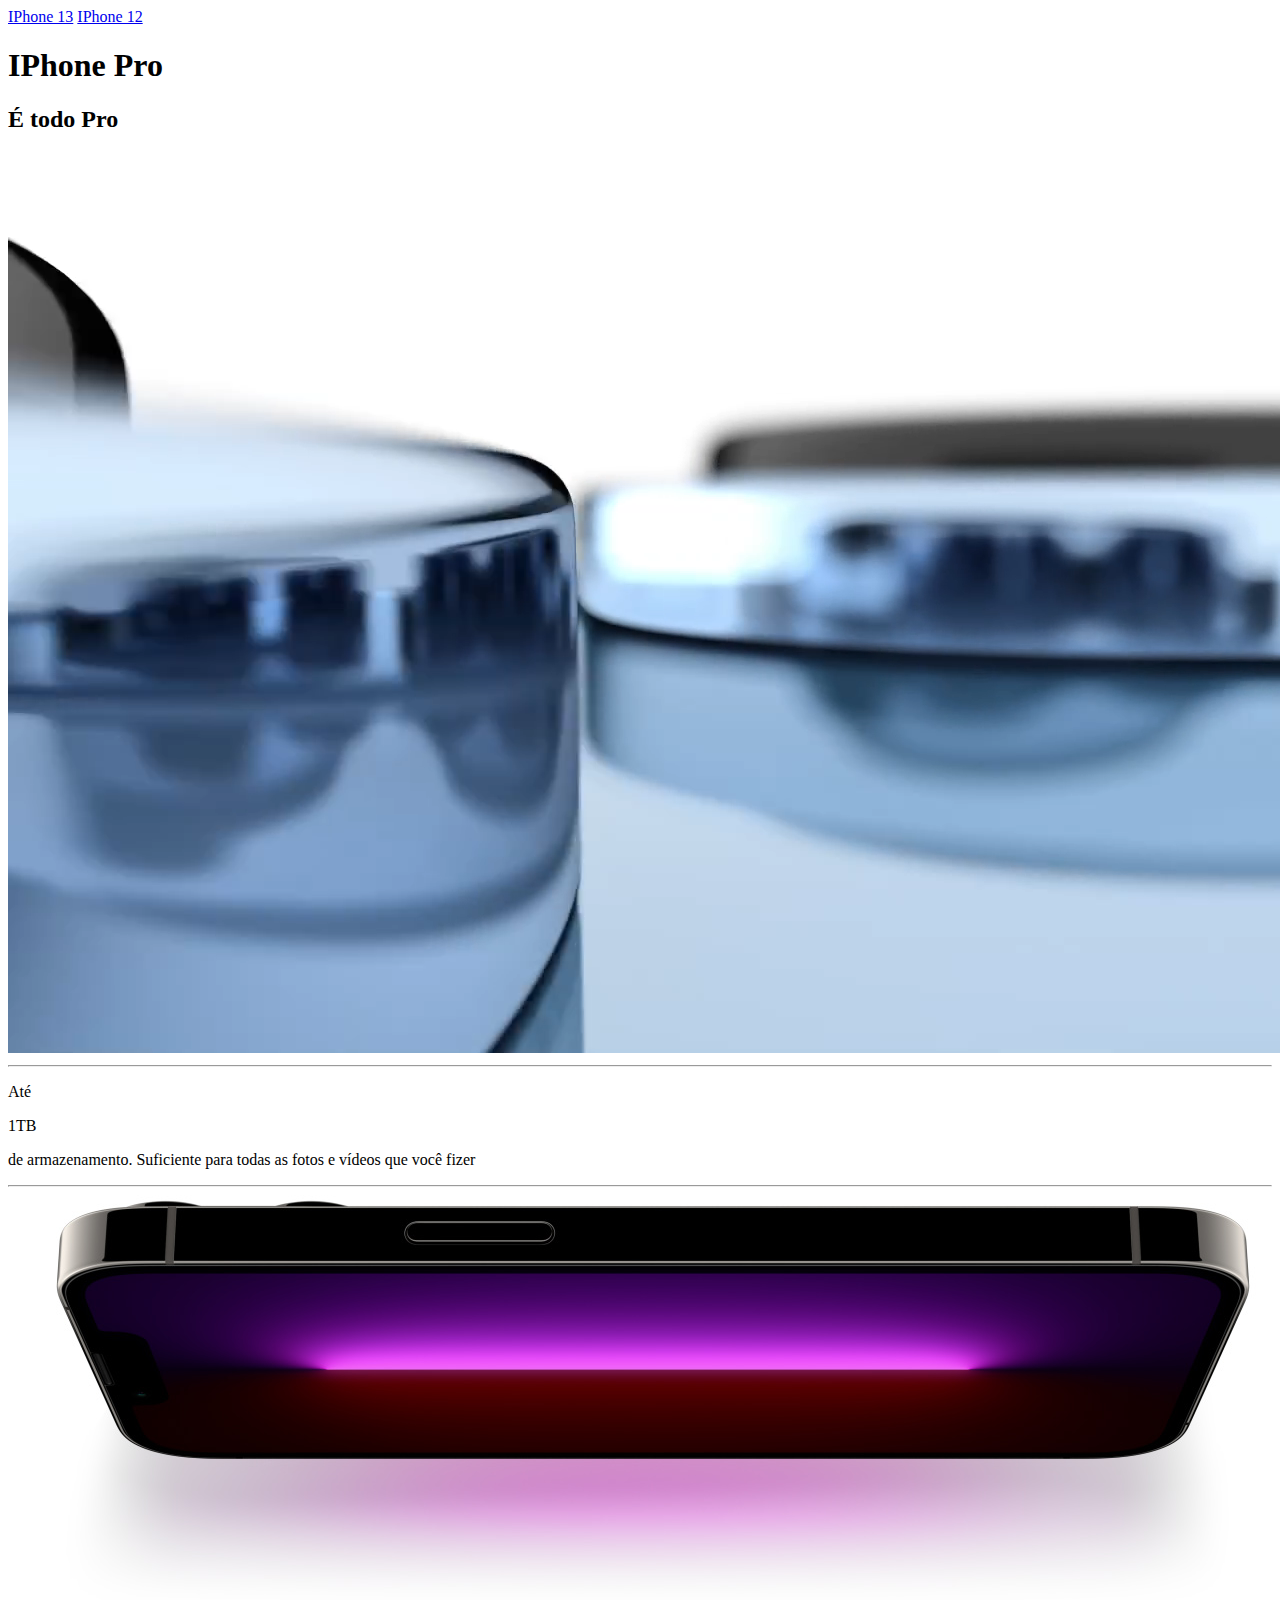
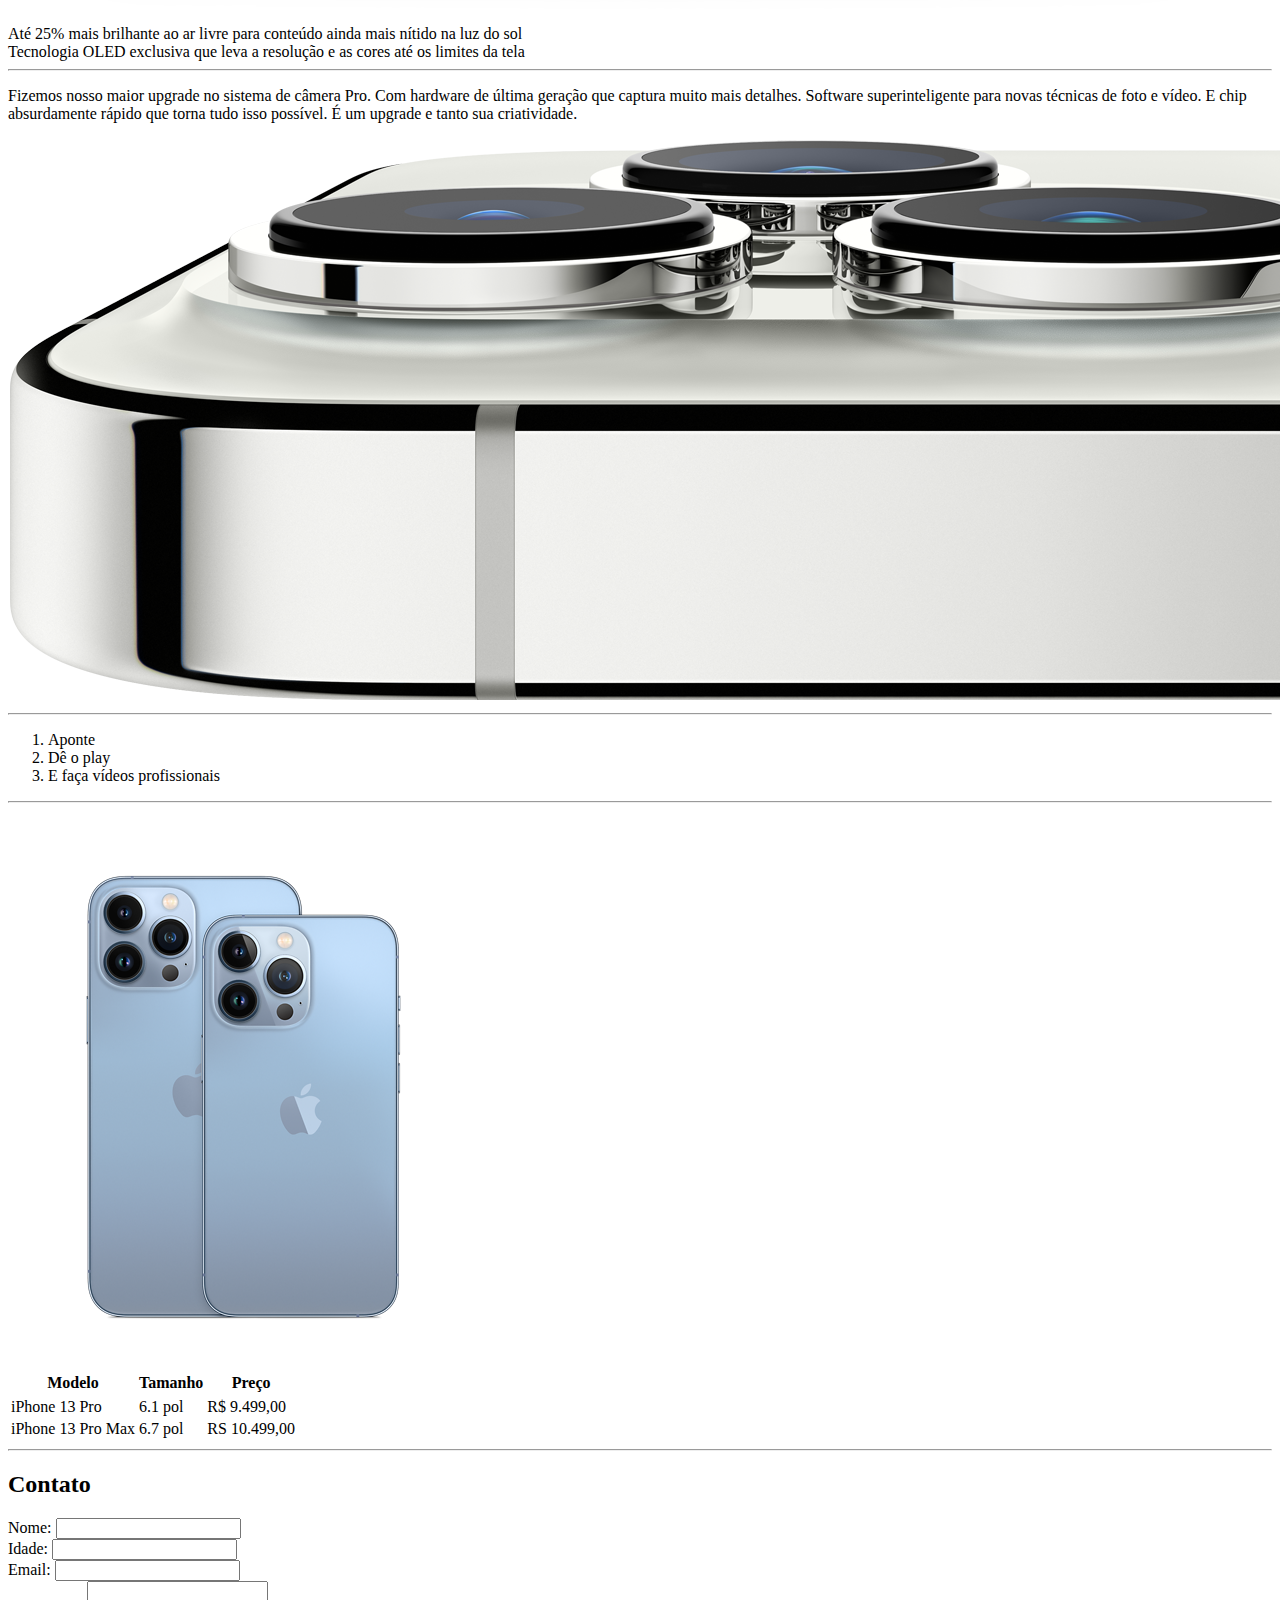
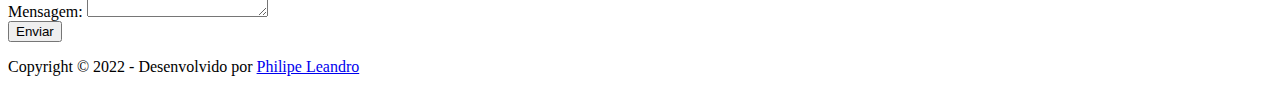
<file: Iphone/index.html>
<!DOCTYPE html>
<html lang="en">
  <head>
    <meta charset="UTF-8">
    <meta http-equiv="X-UA-Compatible" content="IE=edge">
    <meta name="viewport" content="width=device-width, initial-scale=1.0">
    <title>iPhone 13 page</title>
  </head>
  <body>
    <nav>
      <a href="./index.html">IPhone 13</a>
      <a href="./iphone12.html">IPhone 12</a>
    </nav>
    <section>
      <h1>IPhone Pro</h1>
      <h2>É todo Pro</h2>
      <video autoplay muted src="assets/iphone13-video.mp4"></video>
    </section>
    <hr>
    <section>
      <div>
        <p>Até</p>
      </div>
      <div>
        <p>1TB</p>
      </div>
      <div>
        <p>de armazenamento. Suficiente para todas as fotos e vídeos que você fizer</p>
      </div>
    </section>
    <hr>
    <section>
      <div>
        <img src="assets/iphone-brilho.jpg">
      </div>
      <div>
        <div>
          <span>Até </span>
          <span>25% mais brilhante ao ar livre </span>
          <span>para conteúdo ainda mais nítido na luz do sol</span> 
        </div>
        <div>
          <span>Tecnologia OLED exclusiva</span>
          <span>que leva a resolução e as cores até os limites da tela</span>
        </div>
      </div>
    </section>
    <hr>
    <section>
      <div>
        <p>Fizemos nosso maior upgrade no sistema de câmera Pro. Com hardware de última geração que captura muito mais detalhes. Software superinteligente para novas técnicas de foto e vídeo. E chip absurdamente rápido que torna tudo isso possível. É um upgrade e tanto sua criatividade.</p>
      </div>
      <div>
        <img src="assets/camera-iphone.png">
      </div>
    </section>
    <hr>
    <section>
      <div>

      </div>
      <div>
        <ol>
          <li>Aponte</li>
          <li>Dê o play</li>
          <li>E faça vídeos profissionais</li>
        </ol>
      </div>
    </section>
    <hr>
    <section>
      <div>
        <img src="assets/tamanho-iphone.png">
      </div>
      <div>
        <table>
          <tr>
            <th>Modelo</th>
            <th>Tamanho</th>
            <th>Preço</th>
          </tr>
          <tr></tr>
            <td>iPhone 13 Pro</td>
            <td>6.1 pol</td>
            <td>R$ 9.499,00</td>
          <tr>
            <td>
              iPhone 13 Pro Max
            </td>
            <td>
              6.7 pol
            </td>
            <td>
              RS 10.499,00
            </td>
          </tr>
        </table>
      </div>
    </section>
    <hr>
    <section>
      <div>
        <h2>Contato</h2>
      </div>
      <div>
        <form>
          <div>
            <label>Nome:</label>
            <input required type="text">
          </div>
          <div>
            <label>Idade:</label>
            <input min="18" required type="number">
          </div>
          <div>
            <label>Email:</label>
            <input required type="email">
          </div>
          <div>
            <label>Mensagem:</label>
            <textarea required></textarea>
          </div>
          <div>
            <button type="submit">Enviar</button>
          </div>
        </form>
      </div>
    </section>
    <footer>
      <p>Copyright © 2022 - Desenvolvido por <a href="https://www.instagram.com/philipeleandro_/">Philipe Leandro</a></p>
    </footer>
  </body>
</html>
</file>
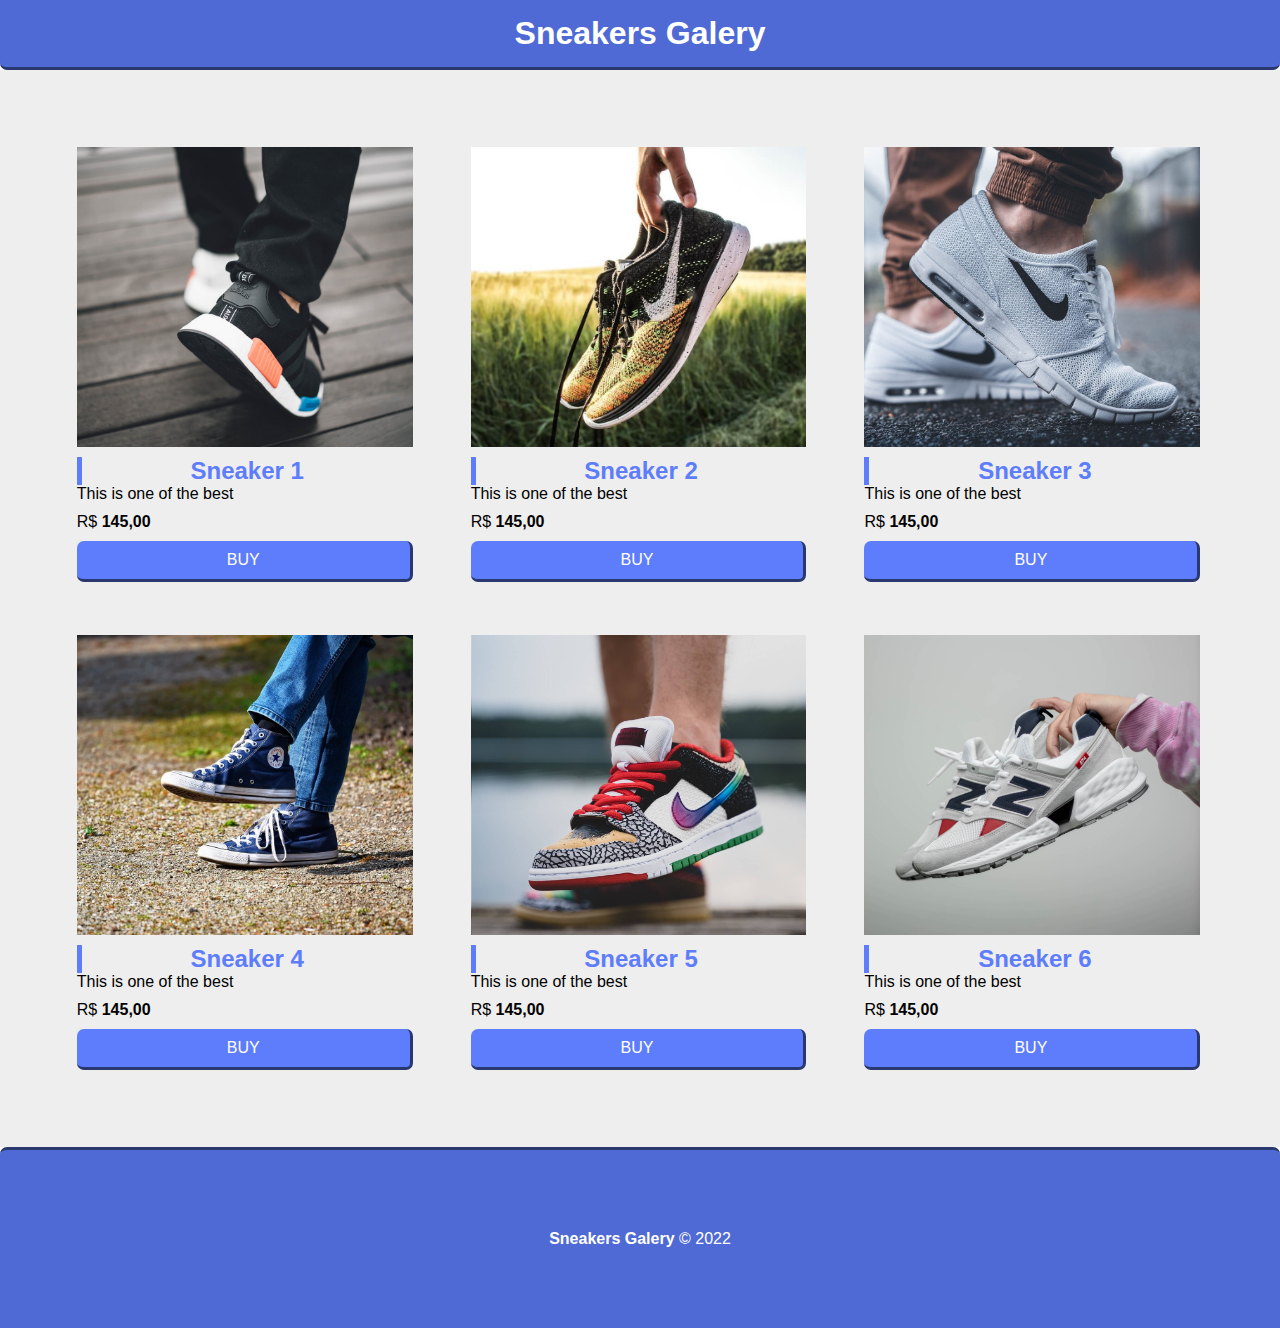
<file: Sneakers shop/index.html>
<!DOCTYPE html>
<html lang="en">
<head>
  <meta charset="UTF-8">
  <meta http-equiv="X-UA-Compatible" content="IE=edge">
  <meta name="viewport" content="width=device-width, initial-scale=1.0">
  <title>Sneakers Galery</title>
  <link rel="stylesheet" href="css/styles.css" />
</head>
<body>
  <!-- headers -->
  <header>
    <h1>Sneakers Galery</h1>    
  </header>
  <!-- Product's grid -->
  <main class="container">
    <section class="product-container">
      <div class="card">
        <div class="product-image" id="img-1"></div>
          <h3>Sneaker 1</h3>
          <p>This is one of the best</p>
          <p>
            R$
              <span class="bold">145,00</span>
          </p>
          <a href="#" class="btn">Buy</a>
        </div>
      </div>
      <div class="card">
        <div class="product-image" id="img-2"></div>
          <h3>Sneaker 2</h3>
          <p>This is one of the best</p>
          <p>
            R$
              <span class="bold">145,00</span>
          </p>
          <a href="#" class="btn">Buy</a>
        </div>
      </div>
      <div class="card">
        <div class="product-image" id="img-3"></div>
          <h3>Sneaker 3</h3>
          <p>This is one of the best</p>
          <p>
            R$
              <span class="bold">145,00</span>
          </p>
          <a href="#" class="btn">Buy</a>
        </div>
      </div>
      <div class="card">
        <div class="product-image" id="img-4"></div>
          <h3>Sneaker 4</h3>
          <p>This is one of the best</p>
          <p>
            R$
              <span class="bold">145,00</span>
          </p>
          <a href="#" class="btn">Buy</a>
        </div>
      </div>
      <div class="card">
        <div class="product-image" id="img-5"></div>
          <h3>Sneaker 5</h3>
          <p>This is one of the best</p>
          <p>
            R$
              <span class="bold">145,00</span>
          </p>
          <a href="#" class="btn">Buy</a>
        </div>
      </div>
      <div class="card">
        <div class="product-image" id="img-6"></div>
          <h3>Sneaker 6</h3>
          <p>This is one of the best</p>
          <p>
            R$
              <span class="bold">145,00</span>
          </p>
          <a href="#" class="btn">Buy</a>
        </div>
      </div>
    </section>
  </main>
  <!-- bottom -->
  <footer>
    <p><span class="bold">Sneakers Galery</span>
      &copy; 2022 </p>
  </footer>
</body>
</html>
</file>
<file: Sneakers shop/css/styles.css>
* {
  padding: 0;
  margin: 0;
  box-sizing: border-box;
  font-family: Helvetica;
}

/* Header */
header {
  background-color: #4f6ad5;
  color: #FFF;
  padding: 15px;
  text-align: center;
  border-bottom-left-radius: 7px ;
  border-bottom-right-radius: 7px;
  border-bottom: 3px solid #2A3870;
}

/* Grid Products */
.container {
  background-color: #eee;
  min-height: 60vh;
  padding: 50px;
}

.product-container {
  max-width: 1200px;
  margin: 0 auto;
}

.product-image { 
  height: 300px;
  width: 100%;
  margin-bottom: 10px;
  background-position: center;
  background-size: cover;
}

#img-1 {
  background-image: url('../img/tenis1.jpg');
}

#img-2 {
  background-image: url('../img/tenis2.jpg');
}

#img-3 {
  background-image: url('../img/tenis3.jpg');
}

#img-4 {
  background-image: url('../img/tenis4.jpg');
}

#img-5 {
  background-image: url('../img/tenis5.jpg');
}

#img-6 {
  background-image: url('../img/tenis6.jpg');
}

.card {
  width: 31%;
  display: inline-block;
  margin: 1% 1%;
  padding: 15px; 
}

.card h3 {
  border-left: 5px solid #5D7DFC;
  color: #5D7DFC;
  font-size: 24px;
  text-align: center;
}

.card p {
 margin-bottom: 10px;
}

.bold {
  font-weight: bold;
}

.btn {
  display: block;
  width: 100%;
  text-align: center;
  text-transform: uppercase;
  text-decoration: none;
  background-color: #5D7DFC;
  padding: 10px;
  color: #fff;
  border-radius: 7px;
  border-bottom: 3px solid #2A3870;
  border-right: 3px solid #2A3870 ;
  transition: .3s;
}

.btn:hover {
  background-color: #2A3870;
  border-bottom: 3px solid #2A3870;
  border-right: 3px solid #2A3870;
}

footer {
  background-color: #4f6ad5;
  color: #fff;
  border-top: 3px solid #2A3870;
  border-top-left-radius: 7px;
  border-top-right-radius: 7px;
  text-align: center;
  padding: 80px;
}
</file>
